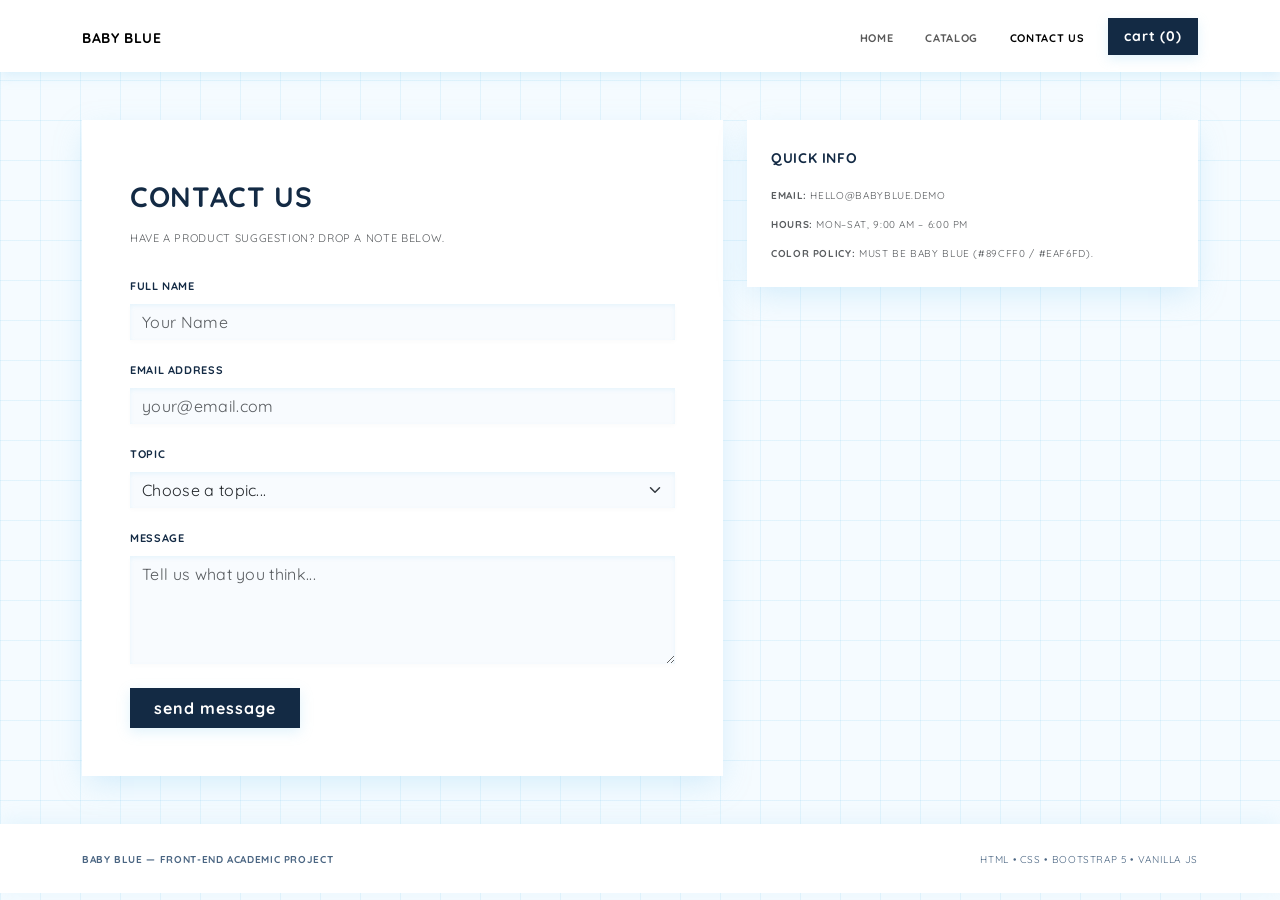
<file: contact.html>
<!doctype html>
<html lang="en">
  <head>
    <meta charset="UTF-8" />
    <meta name="viewport" content="width=device-width, initial-scale=1.0" />
    <title>contact us | baby blue</title>
    <link
      href="https://cdn.jsdelivr.net/npm/bootstrap@5.3.3/dist/css/bootstrap.min.css"
      rel="stylesheet"
    />
    <link rel="stylesheet" href="styles.css" />
  </head>
  <body>
    <nav class="navbar navbar-expand-lg navbar-baby sticky-top py-3">
      <div class="container">
        <a class="navbar-brand fw-bold" href="index.html">baby blue</a>
        <button
          class="navbar-toggler"
          type="button"
          data-bs-toggle="collapse"
          data-bs-target="#navMenu"
          aria-label="toggle navigation"
        >
          <span class="navbar-toggler-icon"></span>
        </button>
        <div class="collapse navbar-collapse" id="navMenu">
          <ul
            class="navbar-nav ms-auto align-items-lg-center gap-2 gap-lg-3 mt-3 mt-lg-0"
          >
            <li class="nav-item">
              <a class="nav-link fw-bold" href="index.html">home</a>
            </li>
            <li class="nav-item">
              <a class="nav-link fw-bold" href="catalog.html">catalog</a>
            </li>
            <li class="nav-item">
              <a class="nav-link fw-bold active" href="contact.html"
                >contact us</a
              >
            </li>
            <li class="nav-item">
              <button
                class="btn btn-baby btn-sm px-3 py-2 mobile-full-btn"
                data-bs-toggle="modal"
                data-bs-target="#cartModal"
              >
                cart (<span data-cart-count>0</span>)
              </button>
            </li>
          </ul>
        </div>
      </div>
    </nav>

    <main class="container my-4 my-md-5">
      <div class="row g-4">
        <div class="col-12 col-lg-7">
          <div class="p-4 p-md-5 box-panel">
            <h1 class="fw-bold mb-2">contact us</h1>
            <p class="text-muted mb-4">
              have a product suggestion? drop a note below.
            </p>

            <div
              id="contact-success"
              class="alert alert-info d-none"
              role="alert"
            >
              message received. we’ll get back to you soon!
            </div>

            <form id="contact-form" class="needs-validation" novalidate>
              <div class="mb-3">
                <label for="name" class="form-label fw-bold">full name</label>
                <input
                  type="text"
                  id="name"
                  class="form-control border-2"
                  required
                  placeholder="Your Name"
                />
                <div class="invalid-feedback">please enter your name.</div>
              </div>

              <div class="mb-3">
                <label for="email" class="form-label fw-bold"
                  >email address</label
                >
                <input
                  type="email"
                  id="email"
                  class="form-control border-2"
                  required
                  placeholder="your@email.com"
                />
                <div class="invalid-feedback">
                  please enter a valid email address.
                </div>
              </div>

              <div class="mb-3">
                <label for="topic" class="form-label fw-bold">topic</label>
                <select id="topic" class="form-select border-2" required>
                  <option value="">Choose a topic...</option>
                  <option value="product">Baby Blue Suggestions</option>
                  <option value="order">Order Question</option>
                  <option value="feedback">Site Feedback</option>
                </select>
                <div class="invalid-feedback">please select a topic.</div>
              </div>

              <div class="mb-4">
                <label for="message" class="form-label fw-bold">message</label>
                <textarea
                  id="message"
                  rows="4"
                  class="form-control border-2"
                  required
                  placeholder="Tell us what you think..."
                ></textarea>
                <div class="invalid-feedback">please enter a message.</div>
              </div>

              <button
                type="submit"
                class="btn btn-baby px-4 py-2 mobile-full-btn"
              >
                send message
              </button>
            </form>
          </div>
        </div>

        <div class="col-12 col-lg-5">
          <div class="p-4 box-panel mb-4">
            <h5 class="fw-bold mb-3">quick info</h5>
            <p class="small text-muted mb-2">
              <strong>email:</strong> hello@babyblue.demo
            </p>
            <p class="small text-muted mb-2">
              <strong>hours:</strong> mon–sat, 9:00 am – 6:00 pm
            </p>
            <p class="small text-muted mb-0">
              <strong>color policy:</strong> must be baby blue (#89cff0 /
              #eaf6fd).
            </p>
          </div>
        </div>
      </div>
    </main>

    <div class="modal fade" id="cartModal" tabindex="-1">
      <div class="modal-dialog modal-dialog-centered">
        <div class="modal-content border-2">
          <div class="modal-header">
            <h5 class="modal-title fw-bold">your baby blue-colored cart</h5>
            <button
              type="button"
              class="btn-close"
              data-bs-dismiss="modal"
            ></button>
          </div>
          <div class="modal-body">
            <div id="cart-items-container"></div>
            <div
              id="checkout-success"
              class="alert alert-info mt-3 d-none small"
            >
              order placed!
            </div>
          </div>
          <div class="modal-footer justify-content-between">
            <div class="fw-bold">
              subtotal: <span id="cart-subtotal">$0.00</span>
            </div>
            <div class="d-flex gap-2">
              <button
                type="button"
                class="btn btn-outline-secondary btn-sm"
                onclick="clearCart()"
              >
                clear
              </button>
              <button
                type="button"
                id="demo-checkout-btn"
                class="btn btn-baby btn-sm px-3"
              >
                checkout
              </button>
            </div>
          </div>
        </div>
      </div>
    </div>

    <footer class="py-4 mt-5">
      <div
        class="container d-flex flex-column flex-sm-row justify-content-between align-items-center text-center text-sm-start gap-2"
      >
        <span class="small fw-bold"
          >baby blue — front-end academic project</span
        >
        <span class="small">html • css • bootstrap 5 • vanilla js</span>
      </div>
    </footer>

    <script src="https://cdn.jsdelivr.net/npm/bootstrap@5.3.3/dist/js/bootstrap.bundle.min.js"></script>
    <script src="app.js"></script>
  </body>
</html>
</file>
<file: styles.css>
@import url("https://fonts.googleapis.com/css2?family=Quicksand:wght@500;600;700&display=swap");

:root {
  --baby-blue: #89cff0;
  --baby-blue-dark: #5eb5e0;
  --ice-bg: #eaf6fd;
  --ice-soft: #f5fbff;
  --navy-ink: #132a44;
  --muted-ink: #4a6582;
  --shadow-soft: 0 10px 30px -5px rgba(137, 207, 240, 0.35);
  --shadow-hover: 0 16px 40px -6px rgba(94, 181, 224, 0.45);
  --shadow-sm: 0 4px 12px rgba(137, 207, 240, 0.25);
}

*,
*::before,
*::after,
.btn,
.card,
.form-control,
.form-select,
.modal-content,
.alert,
.badge,
.navbar-toggler {
  border-radius: 0 !important;
}

@keyframes moveGrid {
  0% {
    background-position: 0 0;
  }
  100% {
    background-position: 40px 40px;
  }
}

::selection {
  background-color: var(--baby-blue);
  color: var(--navy-ink);
}

::-webkit-scrollbar {
  width: 8px;
}
::-webkit-scrollbar-track {
  background: var(--ice-soft);
}
::-webkit-scrollbar-thumb {
  background: var(--baby-blue-dark);
}

body {
  background-color: var(--ice-soft);
  background-image:
    linear-gradient(to right, rgba(137, 207, 240, 0.18) 1px, transparent 1px),
    linear-gradient(to bottom, rgba(137, 207, 240, 0.18) 1px, transparent 1px);
  background-size: 40px 40px;
  animation: moveGrid 12s linear infinite;

  color: var(--navy-ink);
  font-family: "Quicksand", sans-serif;
  font-variant-caps: all-small-caps;
  letter-spacing: 0.04em;
  overflow-x: hidden;
}

input,
textarea,
select {
  font-family: "Quicksand", sans-serif;
  font-variant-caps: normal;
  letter-spacing: 0.02em;
}

.navbar-baby {
  background-color: #ffffff;
  border: none !important;
  box-shadow: var(--shadow-sm);
}

.hero-baby {
  background: linear-gradient(135deg, #e4f4fd 0%, #aee3f8 100%);
  border: none !important;
  box-shadow: var(--shadow-soft);
  color: var(--navy-ink);
}

.btn-baby {
  background-color: var(--navy-ink);
  color: #ffffff;
  border: none !important;
  font-weight: 700;
  letter-spacing: 0.06em;
  box-shadow: var(--shadow-sm);
}

.btn-baby:hover {
  background-color: #214670;
  color: #ffffff;
  box-shadow: var(--shadow-hover);
}

.btn-outline-baby {
  border: none !important;
  color: var(--navy-ink);
  background: #ffffff;
  font-weight: 700;
  letter-spacing: 0.06em;
  box-shadow: var(--shadow-sm);
}

.btn-outline-baby:hover,
.btn-outline-baby.active {
  background-color: var(--navy-ink);
  color: #ffffff;
  box-shadow: var(--shadow-hover);
}

.btn-baby:active,
.btn-outline-baby:active {
  transform: translateY(2px);
  box-shadow: 0 2px 6px rgba(19, 42, 68, 0.2) !important;
}

.btn-baby,
.btn-outline-baby {
  transition:
    transform 0.15s ease,
    box-shadow 0.15s ease,
    background-color 0.15s ease;
}

.product-card {
  background-color: #ffffff;
  border: none !important;
  box-shadow: var(--shadow-soft);
  transition:
    transform 0.2s ease,
    box-shadow 0.2s ease;
}

.product-card:hover {
  transform: translateY(-5px);
  box-shadow: var(--shadow-hover);
}

@keyframes fadeInUp {
  from {
    opacity: 0;
    transform: translateY(25px);
  }
  to {
    opacity: 1;
    transform: translateY(0);
  }
}

.product-card {
  animation: fadeInUp 0.5s ease forwards;
  opacity: 0;
}

.product-card:nth-child(1) {
  animation-delay: 0.05s;
}
.product-card:nth-child(2) {
  animation-delay: 0.1s;
}
.product-card:nth-child(3) {
  animation-delay: 0.15s;
}
.product-card:nth-child(4) {
  animation-delay: 0.2s;
}
.product-card:nth-child(5) {
  animation-delay: 0.25s;
}
.product-card:nth-child(6) {
  animation-delay: 0.3s;
}

.product-img {
  height: 210px;
  width: 100%;
  object-fit: cover;
  background-color: var(--ice-bg);
  border: none !important;
}

.badge-baby {
  background-color: var(--ice-bg);
  color: var(--navy-ink);
  border: none !important;
  box-shadow: inset 0 0 0 1px rgba(137, 207, 240, 0.5);
  font-weight: 700;
}

.box-panel {
  background-color: #ffffff;
  border: none !important;
  box-shadow: var(--shadow-soft);
}

.form-control,
.form-select {
  border: none !important;
  background-color: #f8fbfe;
  box-shadow:
    inset 0 2px 4px rgba(137, 207, 240, 0.15),
    0 2px 5px rgba(0, 0, 0, 0.02);
}

.form-control:focus,
.form-select:focus {
  background-color: #ffffff;
  box-shadow:
    inset 0 2px 4px rgba(137, 207, 240, 0.2),
    0 0 0 3px rgba(137, 207, 240, 0.4);
}

.modal-content {
  border: none !important;
  box-shadow: 0 25px 50px -12px rgba(19, 42, 68, 0.25);
}

footer {
  background-color: #ffffff;
  border: none !important;
  box-shadow: 0 -4px 20px rgba(137, 207, 240, 0.15);
  color: var(--muted-ink);
}

@keyframes cartPulse {
  0% {
    transform: scale(1);
  }
  50% {
    transform: scale(1.12);
    background-color: var(--baby-blue-dark);
    color: #fff;
  }
  100% {
    transform: scale(1);
  }
}

.cart-pulse {
  animation: cartPulse 0.4s ease;
}

@media (max-width: 575.98px) {
  .product-img {
    height: 175px;
  }

  .hero-baby h1 {
    font-size: 1.9rem;
  }

  .mobile-full-btn {
    width: 100%;
  }
}
</file>
